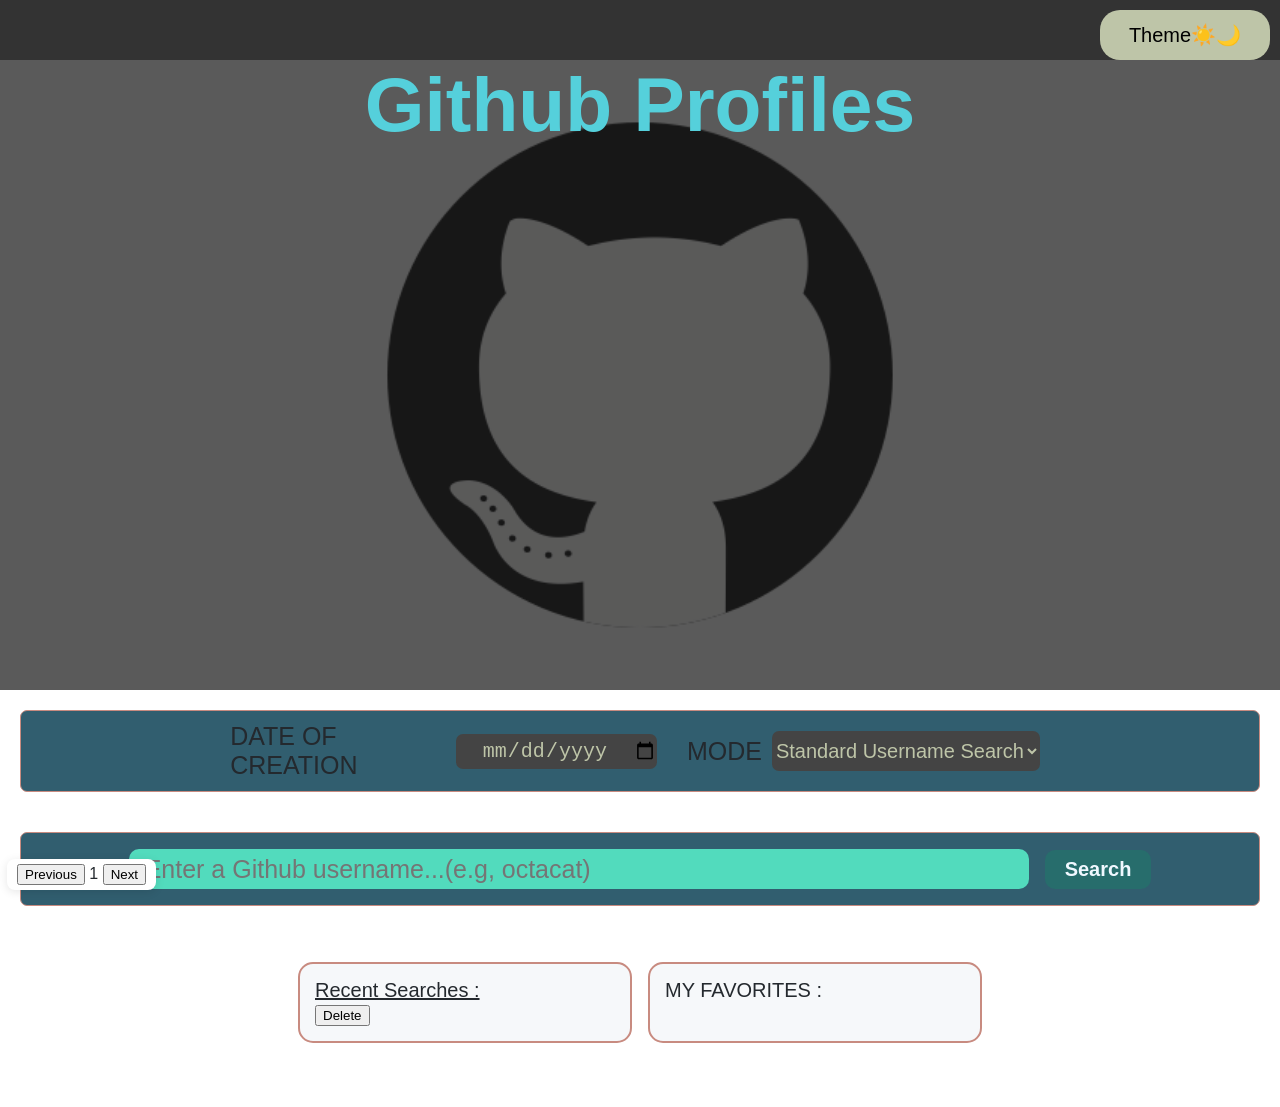
<file: index.html>
<!DOCTYPE html>
<html>
    <head>
        <link rel="stylesheet" href="style.css">
     </head>
    <body>
        <div class="main">
            <nav>
                <div class="theme-div">
                    <button class="theme-toggle-btn">Theme☀️🌙</button>
                </div> 
            </nav> 
            <div class="github-head">
                <div class="layer"><span class="github-write">Github Profiles</span></div>
            </div>
        </div>
        
        
        
        
        
        <div class="filter">
            <div class="date-of-creation">DATE OF CREATION
                <input class="date-filter" type="date">
            </div>
            
            <div class="mode">MODE
                <select class="app-mode">
                    <option value="users">Standard Username Search</option>
                    <option value="teammate">Find Teammates</option>
                    <option value="opensource">Open Source Issues</option>
                </select>
            </div>
        </div>

        <div class="input-div">
            <input class="user-input" placeholder="Enter a Github username...(e.g, octacat)">
            <button class="search-btn">Search</button>
        </div>

        
        

        

        <div class="main-layout">
            <div class="sidebar">
                <div class="recent-card">
                    <div style="text-decoration: underline;">Recent Searches : </div>
                    <div class="recent-search"></div>
                    <button class="delete-search">Delete</button>
                </div>
                <div class="favorites-section">
                    <div>MY FAVORITES : </div>
                    <div class="favorite-user"></div>
                </div>
            </div>
        </div>
        <div class="content">
            <div class="search-results"></div>
        </div>
        
        
        <div class="pagination">
            <button class="prev-btn">Previous</button>
            <span class="page-number"></span>
            <button class="next-btn">Next</button>
        </div>
    
    </body>   
    <script src="script.js"></script>
</html>
</file>
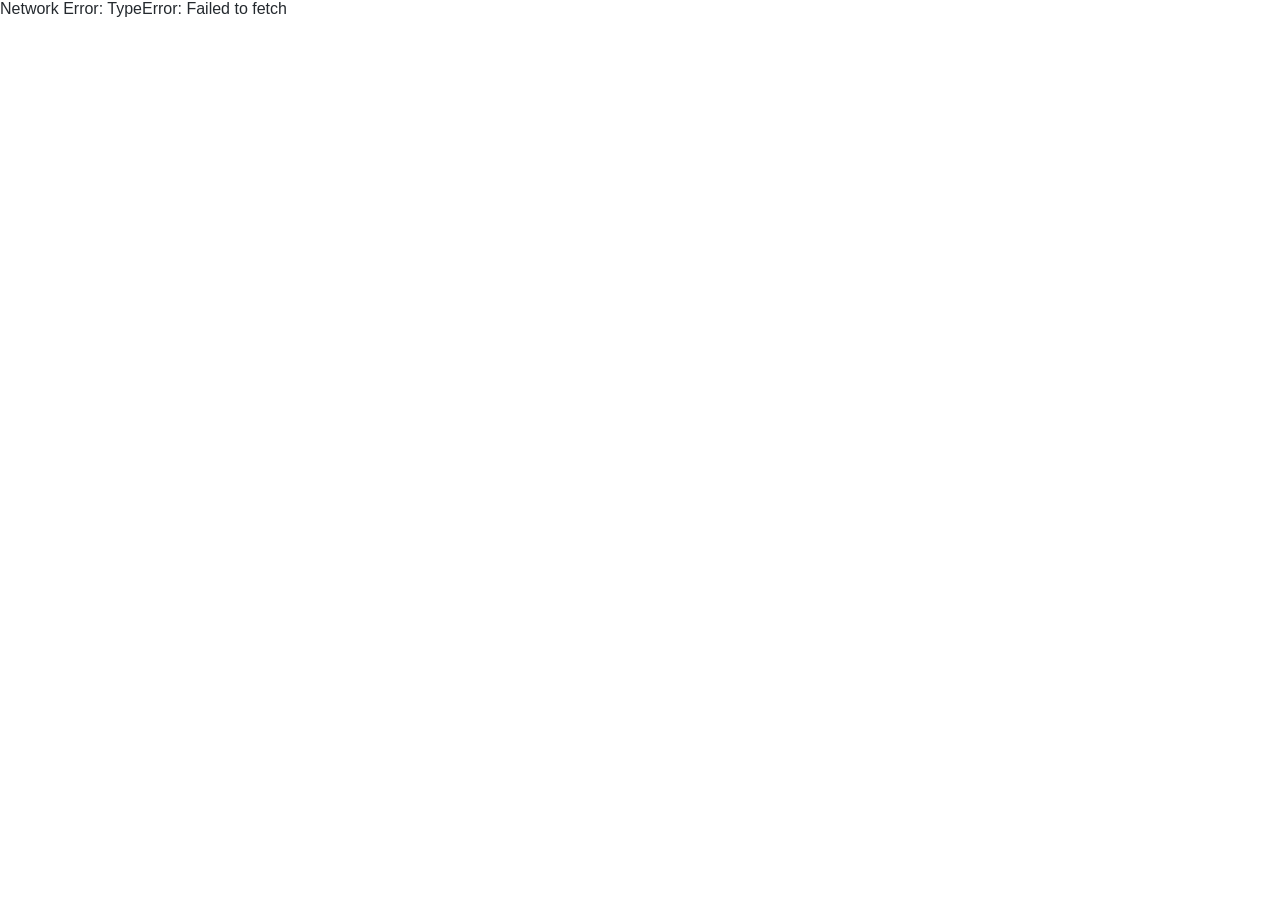
<file: profile.html>
<html>
    <head>
        <link rel="stylesheet" href="style.css">
    </head>
    <body>
        <div class="profile-details"></div>
        </body>
        <script>
            const parent = document.querySelector(".profile-details");
            const params = new URLSearchParams(window.location.search);

            const username =
            params.get("username");

            const url = `https://api.github.com/users/${username}`;

                async function get_data(){

                    try{
                        const response = await fetch(url);
                        const data = await response.json();
                        if(!response.ok) throw new Error ("User Not Found");



                        const card = document.createElement("div");

                        card.classList.add("profile-card");

                        const gitBtn = document.createElement("button");
                        gitBtn.textContent = "Github";

                        card.innerHTML = `
                            <img class="image" src="${data.avatar_url}">
                            <p>${data.login}</p>
                            <p>Followers: ${data.followers}</p>
                            <p>Following: ${data.following}</p>
                            <p>Location: ${data.location}</p>
                            <p>Created_at: ${data.created_at}</p>
                            
                        `;

                        gitBtn.addEventListener('click', function(){
                            window.location.href = data.html_url;
                        })

                        parent.appendChild(card);
                        card.appendChild(gitBtn);
                    }

                    catch(error){
                        parent.innerHTML = `Network Error:  ${error}`;
                    }

                
                }
            

            
            get_data();
            
        </script>
</html>
</file>
<file: style.css>
:root {
    --primary: #2ea44f;
    --bg-color: #ffffff;
    --text-color: #24292e;
    --card-bg: #f6f8fa;
    --github-layer: rgba(0, 0, 0, 0.648);
    --github-text: #55d0db;
}

[data-theme="dark"] {
    --bg-color: #303a50;
    --text-color: #c9d1d9;
    --card-bg: #161b22;
    --github-layer: rgba(0, 0, 0, 0.638);
    --github-text: #55d0db;
} 

body {
    display: flex;
    flex-direction: column;
    min-height: 100vh;
    background-color: var(--bg-color);
    color: var(--text-color);
    font-family: -apple-system, BlinkMacSystemFont, 'Segoe UI', sans-serif;
    margin: 0;
}

nav {
    display: flex;
    justify-content: end;
    height: 40px;
    padding: 10px;
    background-color: #333333;
}

.github-write {
    width: 100%;
    display: block;
    text-align: center;
    margin: 0 auto;
    font-size: clamp(3rem, 6vw, 7rem);
    margin-bottom: 10px;
    color: var(--github-text);
    font-weight: bold;
}

.layer {
    background-color: var(--github-layer);
    background-size: cover;
    height: 70vh;
}

.github-head {
    height: 70vh;
    background-image: url("images/image.png");
    background-repeat: no-repeat;
    background-size: cover;
    background-position: center;
    background-size: 770px;
}

.main-layout {   
    margin-top: 20px;
    font-size: 20px;
}

.sidebar {
    display: flex;
    flex-direction: row;
    justify-content: center;
    gap: 1rem;
    margin: 1rem;
}

.filter {
    display: flex;
    align-items: center;
    justify-content: center;
    gap: 20px;
    font-size: 25px;
    margin: 20px;
    border: 1px solid #c88b80;
    min-height: 50px;
    padding: 10px;
    border-radius: 7px;
    background-color: #315e6f;
    flex-wrap: wrap;
}

.date-filter {
    height: 35px;
    width: 100%;
    max-width: 200px;
    text-align: center;
    font-size: 20px;
    background-color: #444444;
    color: #bec5a8;
    border-radius: 7px;
    border: none;
}

.date-of-creation {
    display: flex;
    gap: 10px;
    align-items: center;
}

.mode {
    display: flex;
    gap: 10px;
    align-items: center;
    padding: 10px; 
}

.app-mode {
    height: 40px;
    width: 100%;
    max-width: 280px;
    font-size: 20px;
    text-align: center;
    background-color: #444444;
    color: #bec5a8;
    border-radius: 7px;
    border: none;
}

.theme-toggle-btn {
    height: 50px;
    width: 170px;
    font-size: 20px;
    text-align: center;
    border-radius: 20px;
    background-color: #bec5a8;
    border: none;
}

.recent-card,
.favorites-section {
    background: var(--card-bg);
    border-radius: 15px;
    padding: 15px;
    width: 300px;
    border: 2px solid #c88b80;
    cursor: pointer;
}

.input-div {
    display: flex;
    justify-content: center;
    align-items: center;
    gap: 1rem;
    border: 1px solid #c88b80;
    padding: 1rem;
    height: 40px;
    border-radius: 7px;
    background-color: #315e6f;
    margin: 20px;
}

.user-input {
    width: 100%;
    max-width: 900px;
    box-sizing: border-box;
    height: 40px;
    font-size: 25px;
    padding: 0.75rem 1rem;
    border-radius: 10px;
    background-color: #52dbbd;
    border: none;
}

.search-btn {
    padding: 0.5rem 1.25rem;
    font-size: 1.25rem;
    background-color: #276d6c;
    color: aliceblue;
    border: none;
    border-radius: 10px;
    font-weight: bold;
    cursor: pointer;
}

.image {
    width: 120px;
    height: 120px;
    object-fit: cover;
    border-radius: 50%;
}

.profile-card {
    display: flex;
    flex-direction: column;
    align-items: center;
    gap: 10px;
    border-radius: 20px;
    padding: 15px;
    background-color: var(--card-bg);
    border: 1px solid rgba(0,0,0,0.1);
}

.view-profile-btn,
.fav-btn {
    border: none;
    border-radius: 10px;
    padding: 10px 18px;
    font-weight: 600;
}

.view-profile-btn,
.fav-btn,
.delete-search, 
.recent-item,
.theme-toggle-btn, 
.remove-fav, 
.app-mode:hover {
    cursor: pointer;
}

.search-results {
    display: grid;
    grid-template-columns: repeat(auto-fit, minmax(300px, 1fr));
    font-size: 1.5rem;
    text-align: center;
    gap: 1.5rem;
    padding: 1.5rem;
}

.pagination {
    position: fixed;
    bottom: 10px;
    left: 7px;
    background: var(--bg-color);
    padding: 5px 10px;
    border-radius: 8px;
    box-shadow: 0 2px 10px rgba(0,0,0,0.1);
}

.issue-label {
    display: inline-block;
    padding: 2px 8px;
    border-radius: 4px;
    font-size: 0.85rem;
    margin: 2px;
}
</file>
